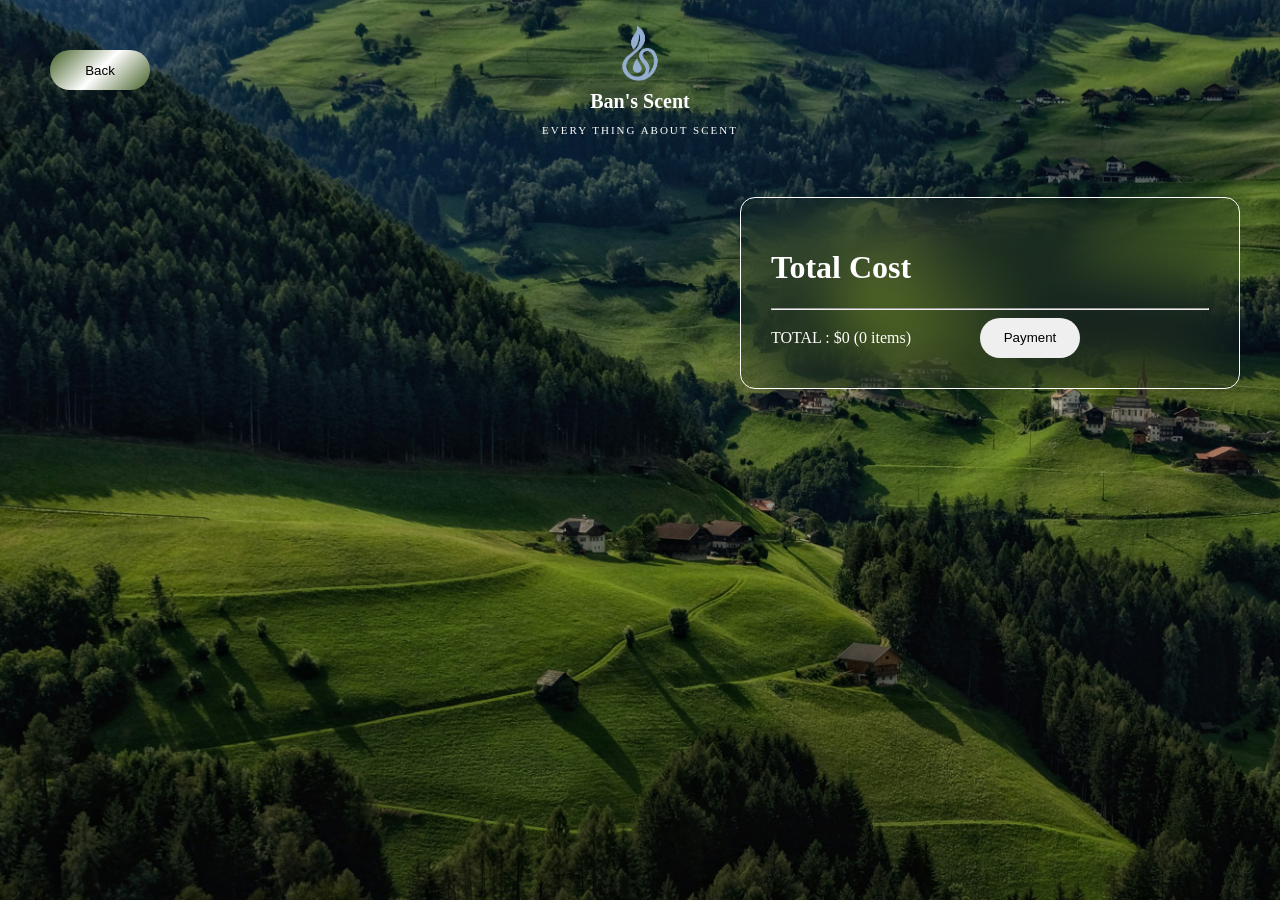
<file: cart.html>
<!doctype html>
<html lang="en">
  <head>
    <meta charset="UTF-8" />
    <meta name="viewport" content="width=device-width, initial-scale=1.0" />
    <title>Cart Section</title>
    <style>
      body {
        background-image: url("../images/review-bg.jpg");
        background-size: cover;
        background-position: center;
        background-repeat: no-repeat;
        background-attachment: fixed;
      }

      /* header css */
      .header {
        display: flex;
        flex-direction: column;
        justify-content: center;
        align-items: center;
        margin-bottom: 0;
        margin-top: 20px;
      }
      .header h1 {
        font-size: 20px;
        margin: 0;
        color: #fff;
      }
      .header p {
        font-size: 11px;
        letter-spacing: 2px;
        text-transform: uppercase;
        color: #fff;
      }
      .logo-image {
        width: 90px;
        height: 70px;
      }
      .logo-image img {
        width: 100%;
        height: 100%;
        object-fit: cover;
      }

      /* card list container css */

      .cart-wrapper {
        display: grid;
        grid-template-columns: 1fr 500px;
        gap: 40px;
        width: 100%;
        max-width: 1200px;
        margin: 50px auto;
        align-items: start;
      }

      .card {
        width: 500px;
        height: 250px;
        display: flex;
        justify-content: space-between;
        border: 1px solid #fff;
        background: rgba(255, 255, 255, 0.1);
        backdrop-filter: blur(30px);
        border-radius: 15px;
        color: #fff;
        margin-bottom: 30px;
      }

      .card-image {
        width: 150px;
        height: 150px;
        margin: 30px;
      }
      .card-image img {
        width: 100%;
        height: 100%;
        object-fit: contain;
      }
      .card-about {
        padding: 20px;
      }

      .delivery-btn {
        width: 80px;
        height: 40px;
        background-color: gray;
        border: none;
        color: #000;
        border-radius: 20px;
        transition: 0.4s;
      }
      .delivery-btn:hover {
        transform: translateY(-3px);
        box-shadow: 0 0 30px gray;
      }
      .remove-from-cart-btn {
        width: 80px;
        height: 40px;
        background-color: red;
        color: #fff;
        border: none;
        border-radius: 20px;
        transition: 0.4s;
        margin-left: 10px;
      }
      .remove-from-cart-btn:hover {
        transform: translateY(-3px);
        box-shadow: 0 0 30px red;
      }

      /* calculate total section */

      .total-price-container {
        border: 1px solid #fff;
        border-radius: 15px;
        padding: 30px;
        color: #fff;
        backdrop-filter: blur(30px);
      }

      .item-list {
        padding-left: 30px;
      }

      .item-list li {
        display: flex;
        align-items: center;
        gap: 20px;
      }

      .item-list h3 {
        flex: 1;
      }

      .item-list p {
        margin: 0;
      }

      .pay {
        width: 100px;
        height: 40px;
        border: none;
        border-radius: 20px;
        margin-left: 65px;
      }

      .back {
        position: absolute;
        top: 50px;
        left: 50px;
        width: 100px;
        height: 40px;
        border-radius: 20px;
        border: none;
        background: linear-gradient(135deg, #435f25, #fff, #435f25);
        color: #000;
      }

      @media (max-width: 600px) {
        body {
          background-attachment: scroll;
        } /* ---------- HEADER ---------- */
        .header {
          margin-top: 10px;
        }
        .header h1 {
          font-size: 17px;
        }
        .header p {
          font-size: 9px;
          letter-spacing: 1.5px;
        }
        .logo-image {
          width: 65px;
          height: 50px;
        } /* ---------- CART WRAPPER ---------- */
        .cart-wrapper {
          display: flex;
          flex-direction: column;
          align-items: center;
          width: 100%;
          max-width: 100%;
          gap: 20px;
          margin: 25px auto;
        } /* ---------- CARD LIST ---------- */
        .card-list {
          width: 50%;
          display: flex;
          flex-direction: column;
          align-items: center;
        } /* ---------- PRODUCT CARD ---------- */
        .card {
          width: 90%;
          max-width: 400px;
          height: 160px;
          margin-bottom: 15px;
          border-radius: 12px;
        } /* ---------- PRODUCT IMAGE ---------- */
        .card-image {
          width: 90px;
          height: 90px;
          margin: 20px 10px;
        } /* ---------- PRODUCT INFO ---------- */
        .card-about {
          padding: 12px;
          font-size: 12px;
          flex: 1;
        }
        .card-about h2 {
          font-size: 16px;
          margin: 0 0 5px;
        }
        .card-about p {
          font-size: 11px;
          margin: 4px 0;
        } /* ---------- BUTTONS ---------- */
        .delivery-btn,
        .remove-from-cart-btn {
          width: 65px;
          height: 30px;
          font-size: 10px;
          border-radius: 15px;
        }
        .remove-from-cart-btn {
          margin-left: 4px;
        } /* ---------- TOTAL PRICE ---------- */
        .total-price-container {
          width: 90%;
          max-width: 500px;
          padding: 18px;
          border-radius: 12px;
          font-size: 12px;
          box-sizing: border-box;
        }
        .item-list {
          padding-left: 18px;
        }
        .item-list li {
          gap: 10px;
        }
        .item-list h3 {
          font-size: 13px;
        }
        .item-list p {
          font-size: 12px;
        } /* ---------- PAY BUTTON ---------- */
        .pay {
          width: 80px;
          height: 32px;
          margin-left: 0;
          font-size: 11px;
        } /* ---------- BACK BUTTON ---------- */
        .back {
          position: static;
          display: block;
          width: 75px;
          height: 32px;
          margin: 10px auto 25px;
          font-size: 11px;
        }
      }
    </style>
  </head>
  <body>
    <!-- header page start -->

    <div class="header">
      <div class="logo-image">
        <img src="images/logo-darkmode.png" />
      </div>
      <h1>Ban's Scent</h1>
      <p>every thing about scent</p>
      <div class="menu-list">
        <a href="index.html"></a>
        <a href="#"></a>
        <a href="#"></a>
        <a href="#"></a>
        <a href="#"></a>
      </div>
    </div>

    <!-- header page end -->

    <div class="cart-wrapper">
      <div class="card-list"></div>

      <div class="total-price-container">
        <div class="total-price"></div>
      </div>
    </div>
    <button onclick="window.location.href = './shop.html'" class="back">
      Back
    </button>

    <script type="module" src="./JavaScript/cart.js"></script>
  </body>
</html>
</file>
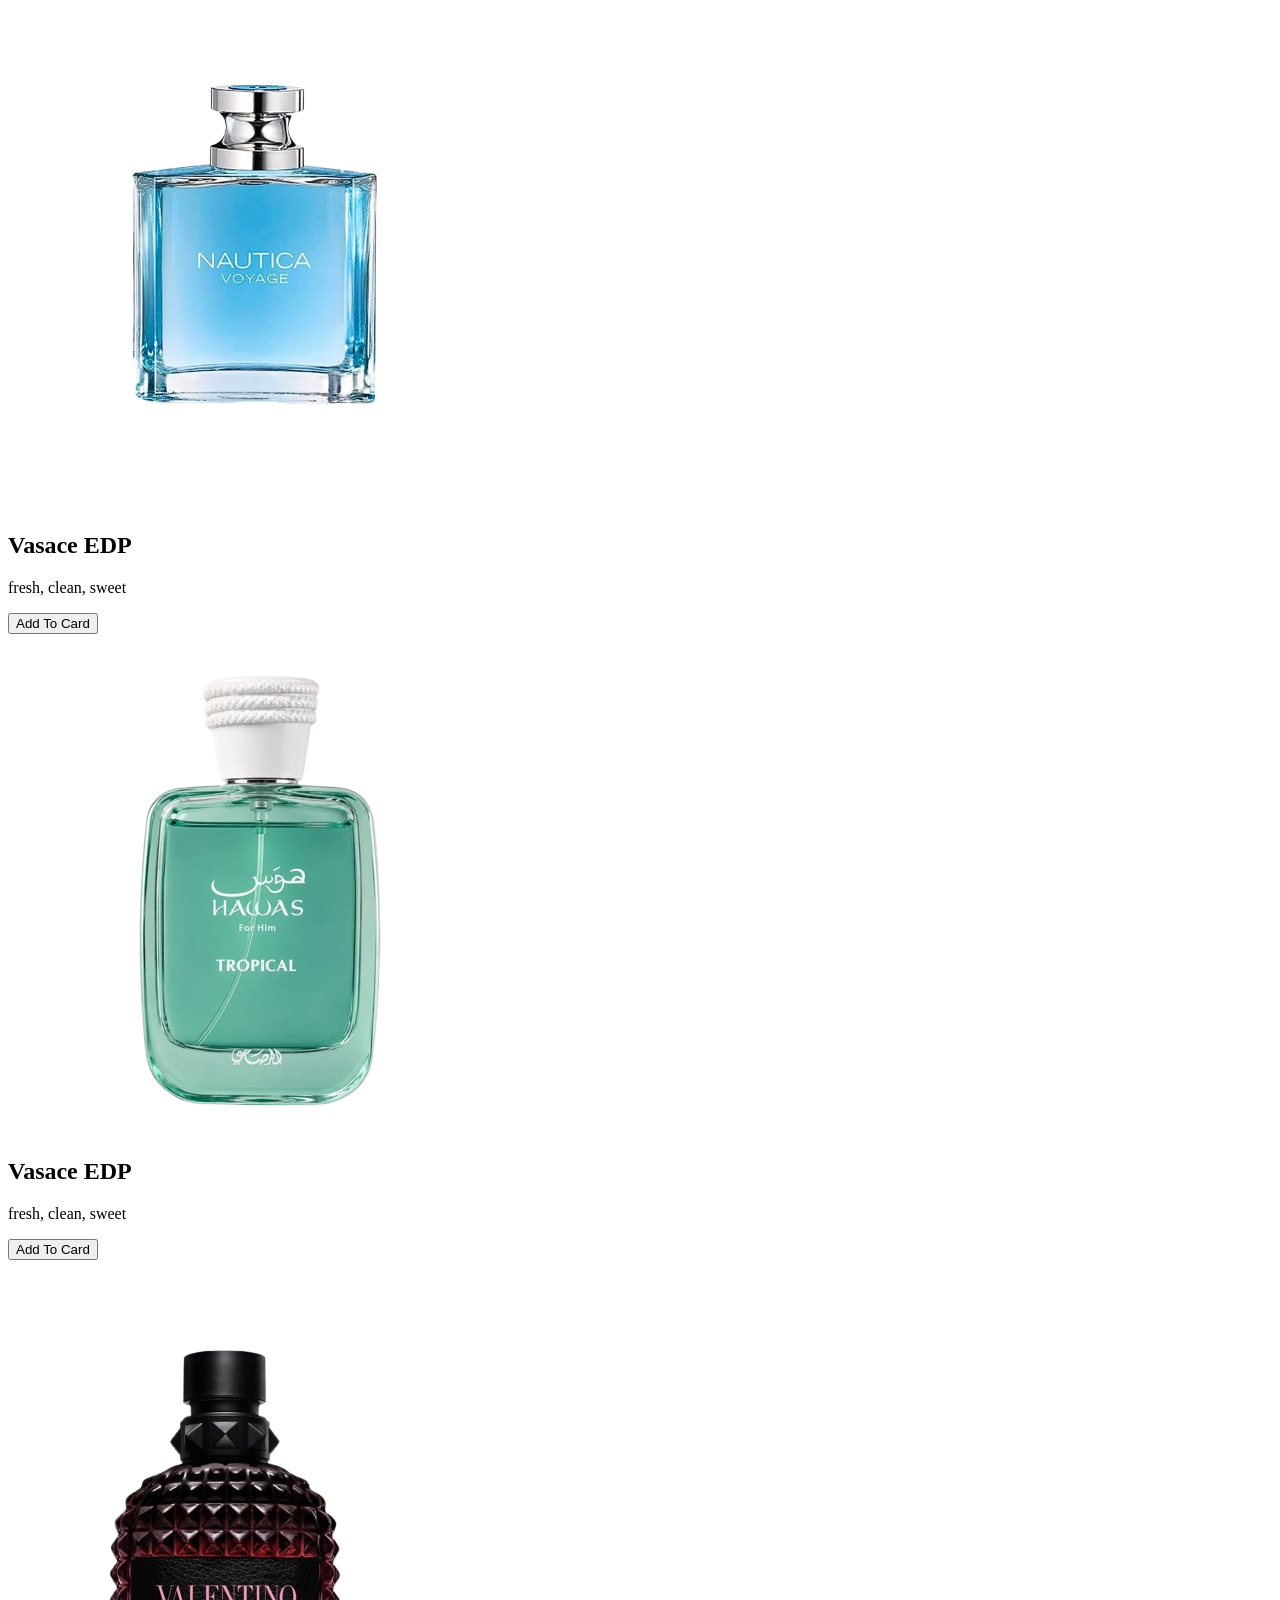
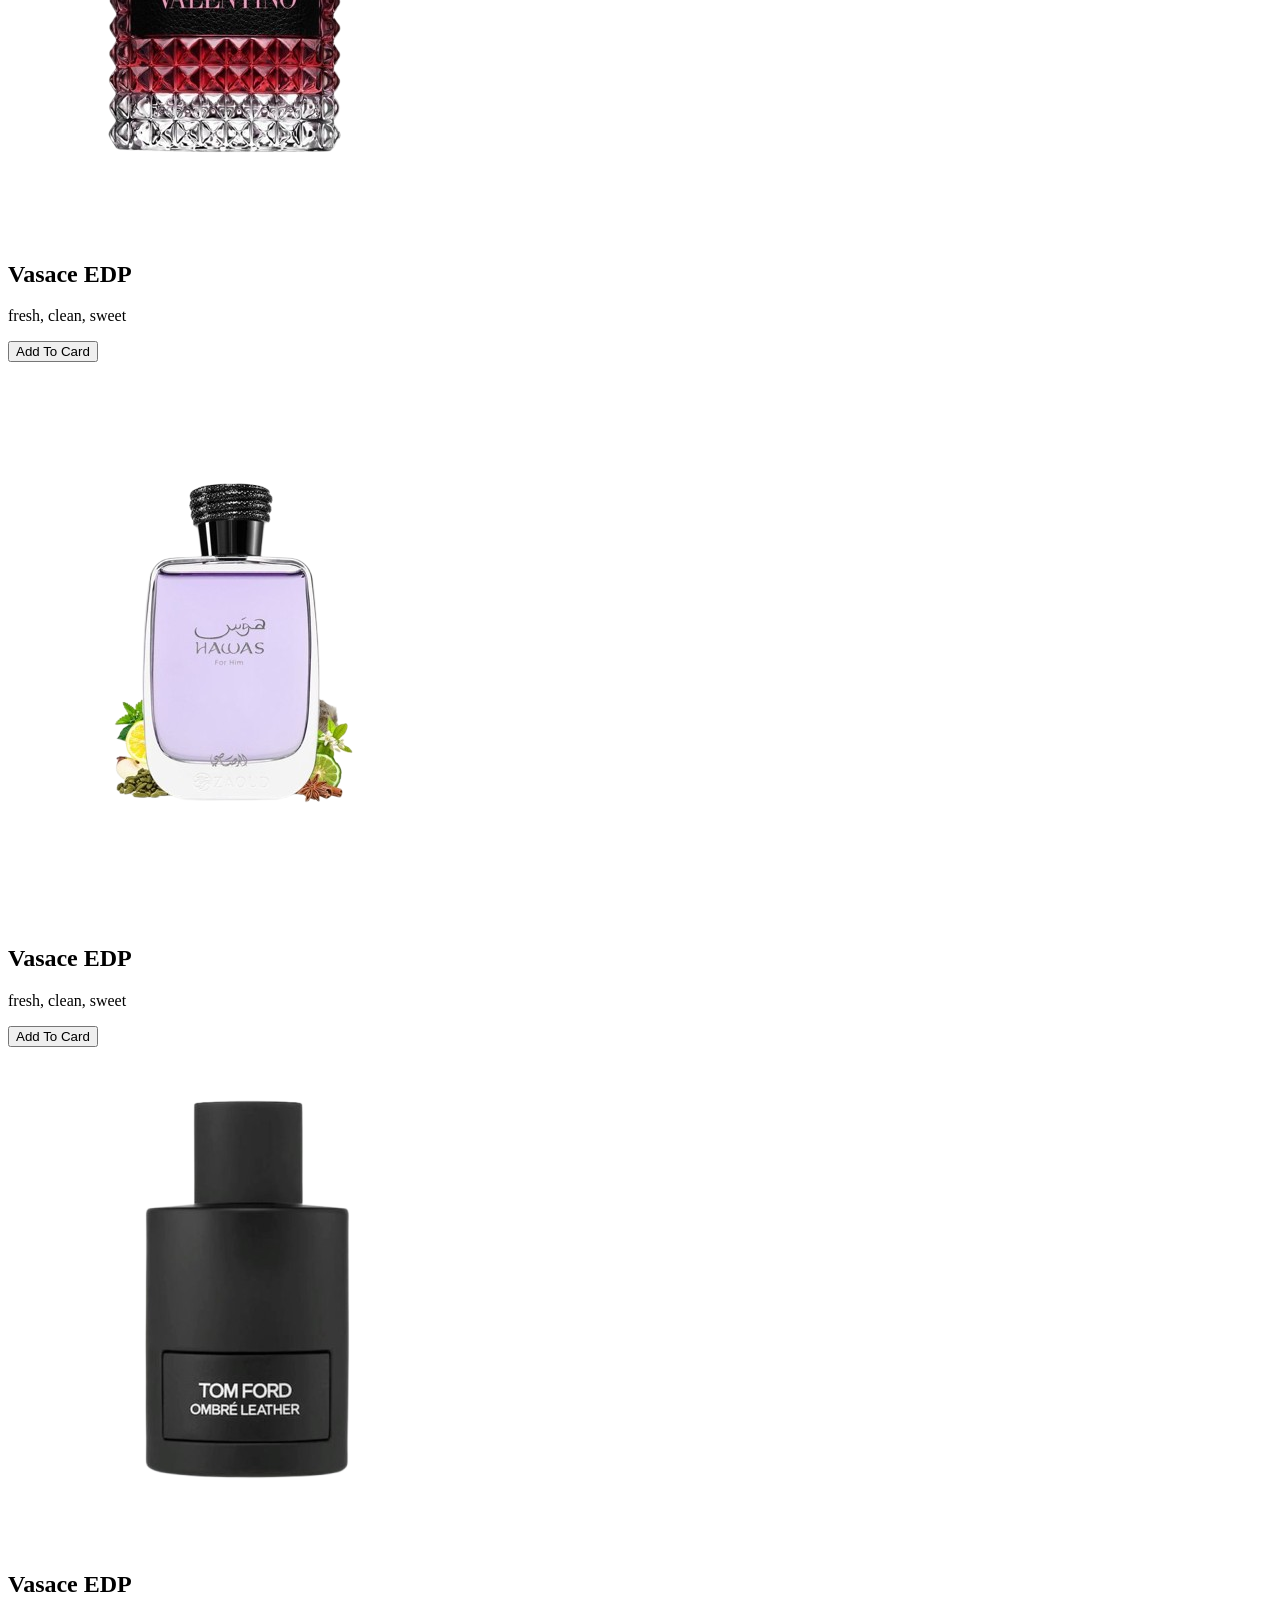
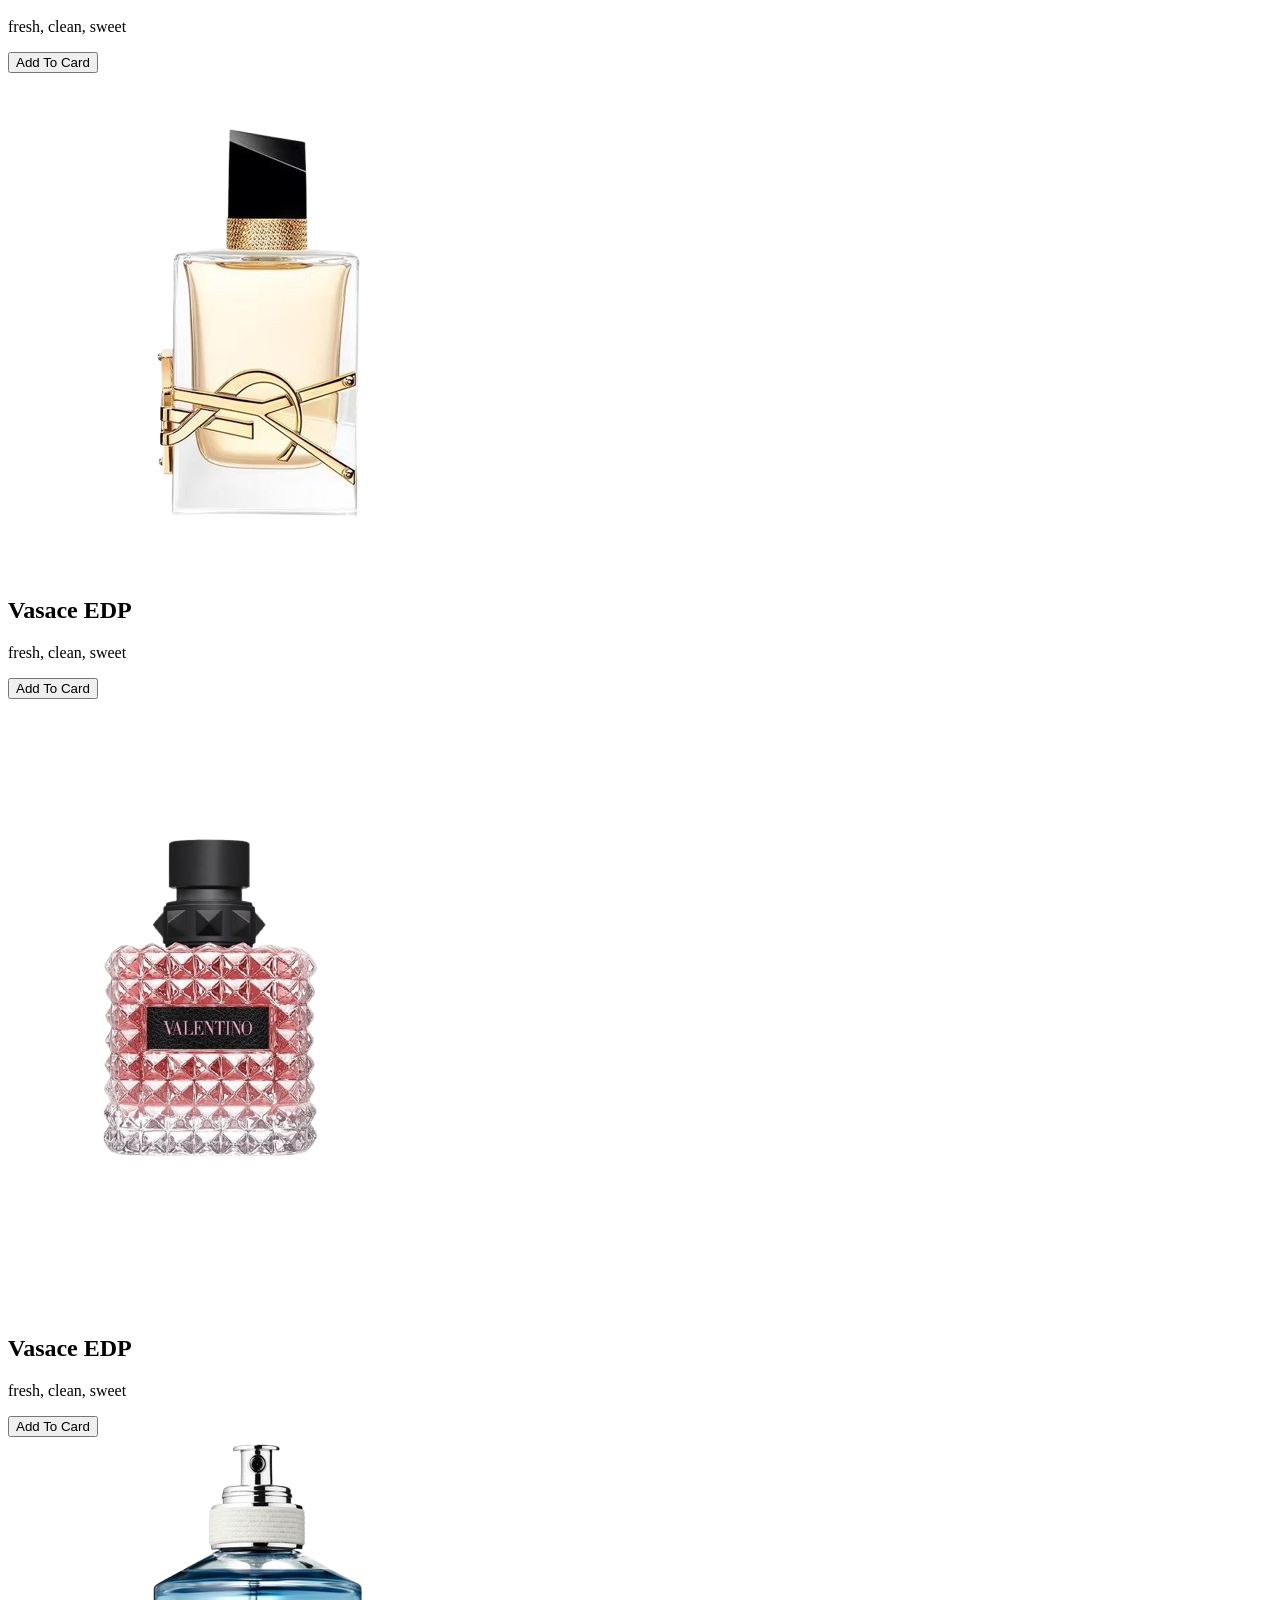
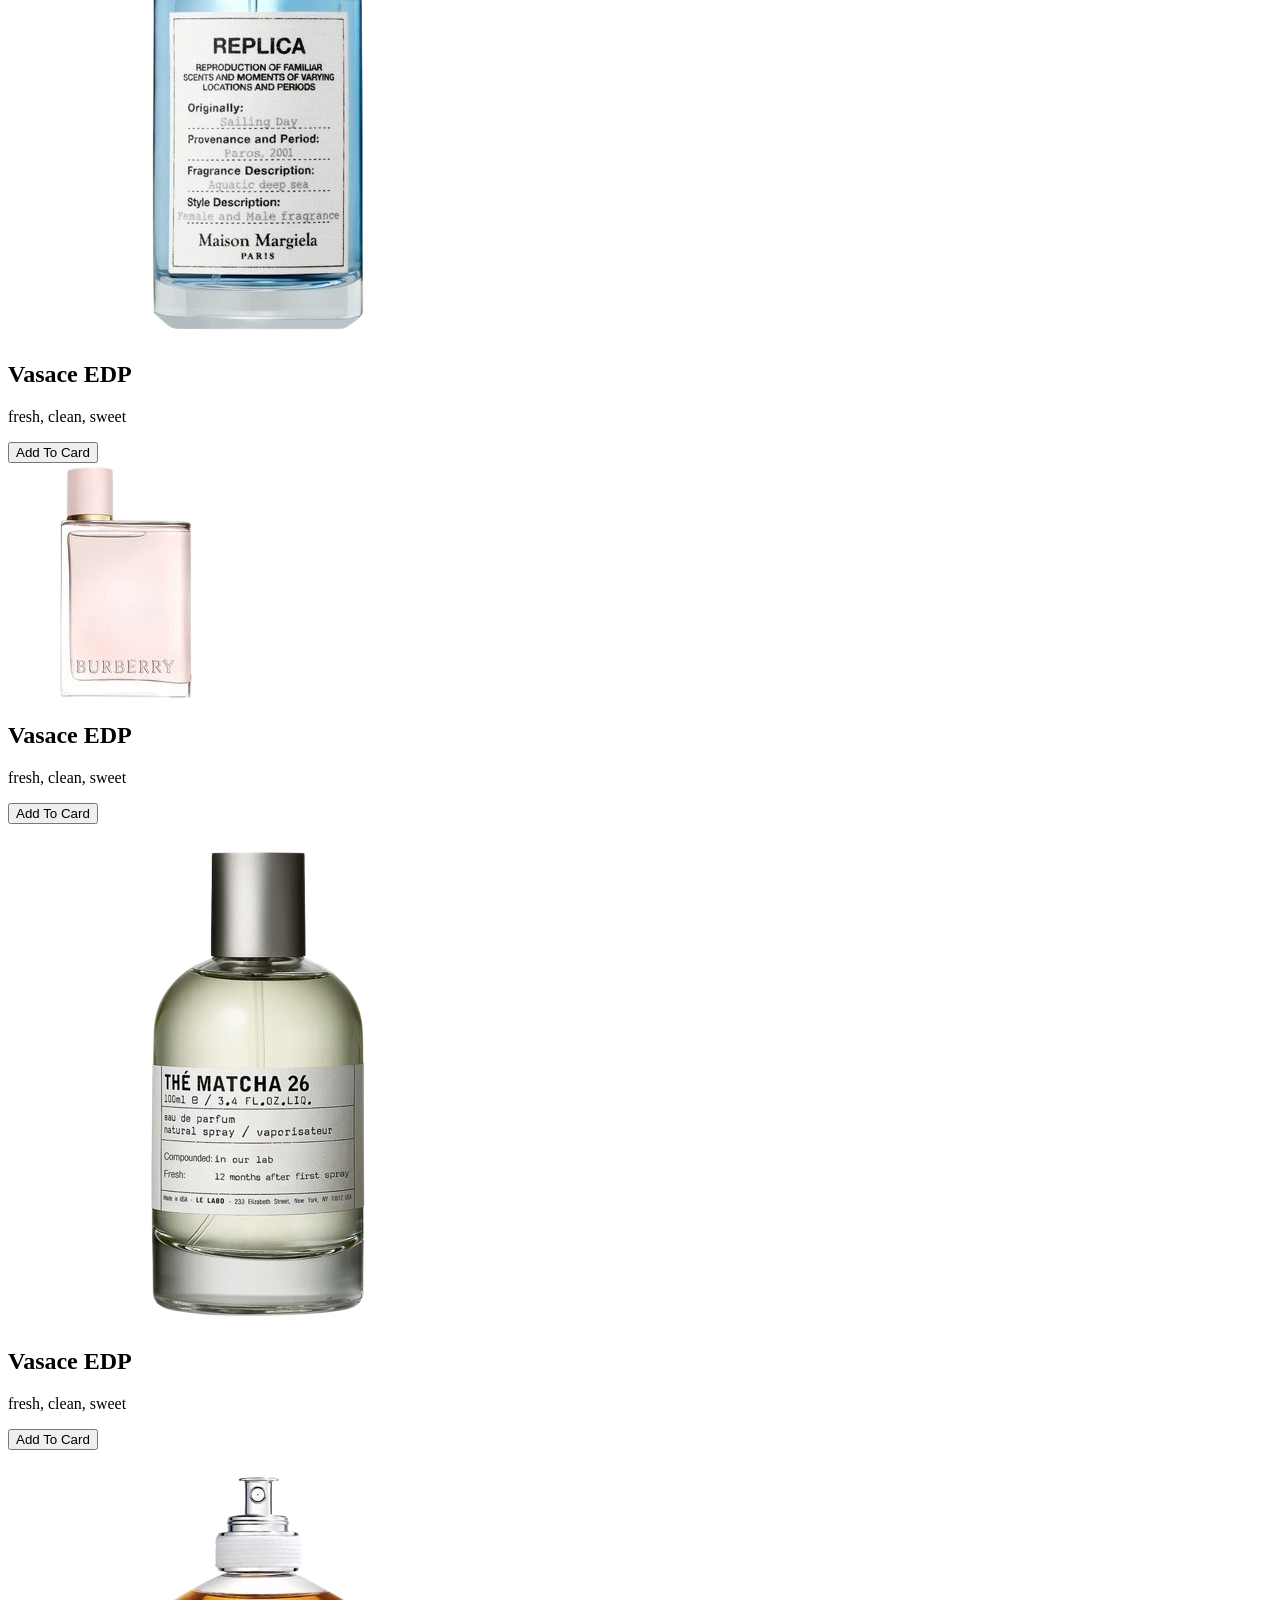
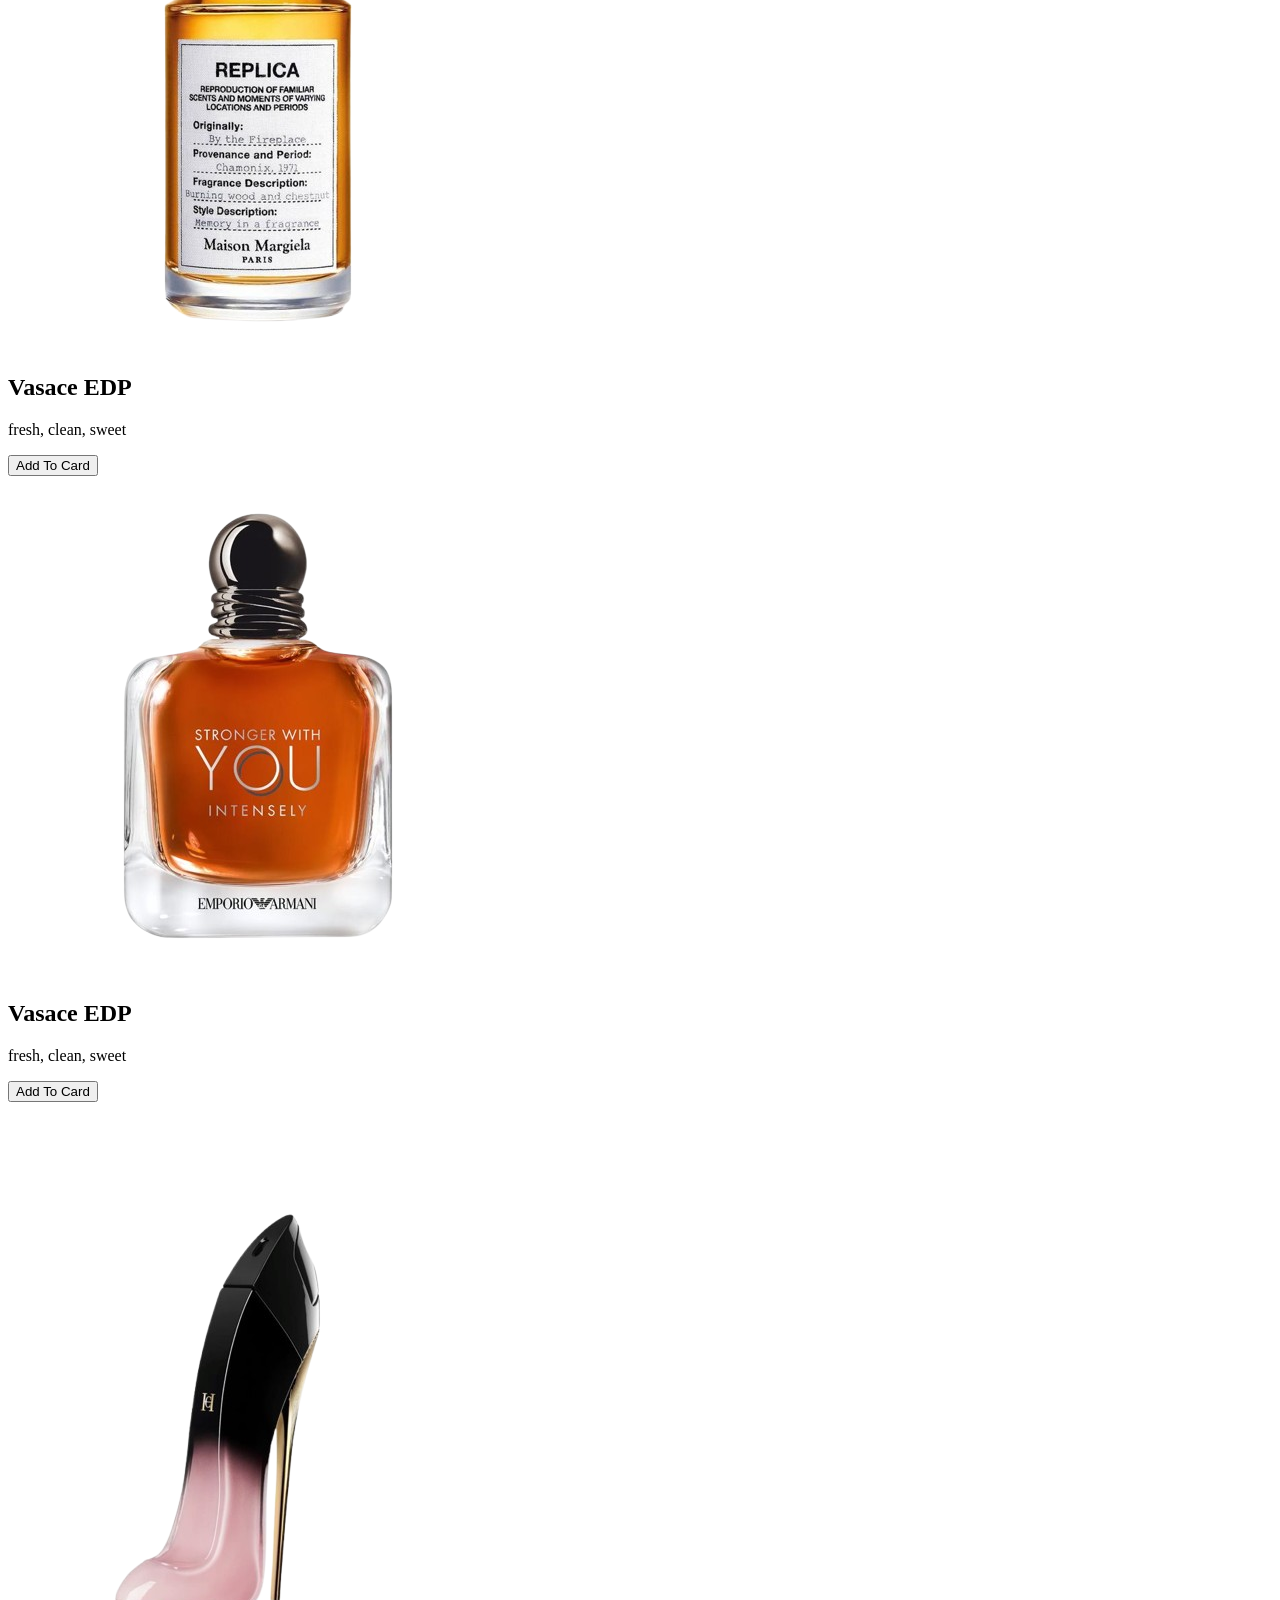
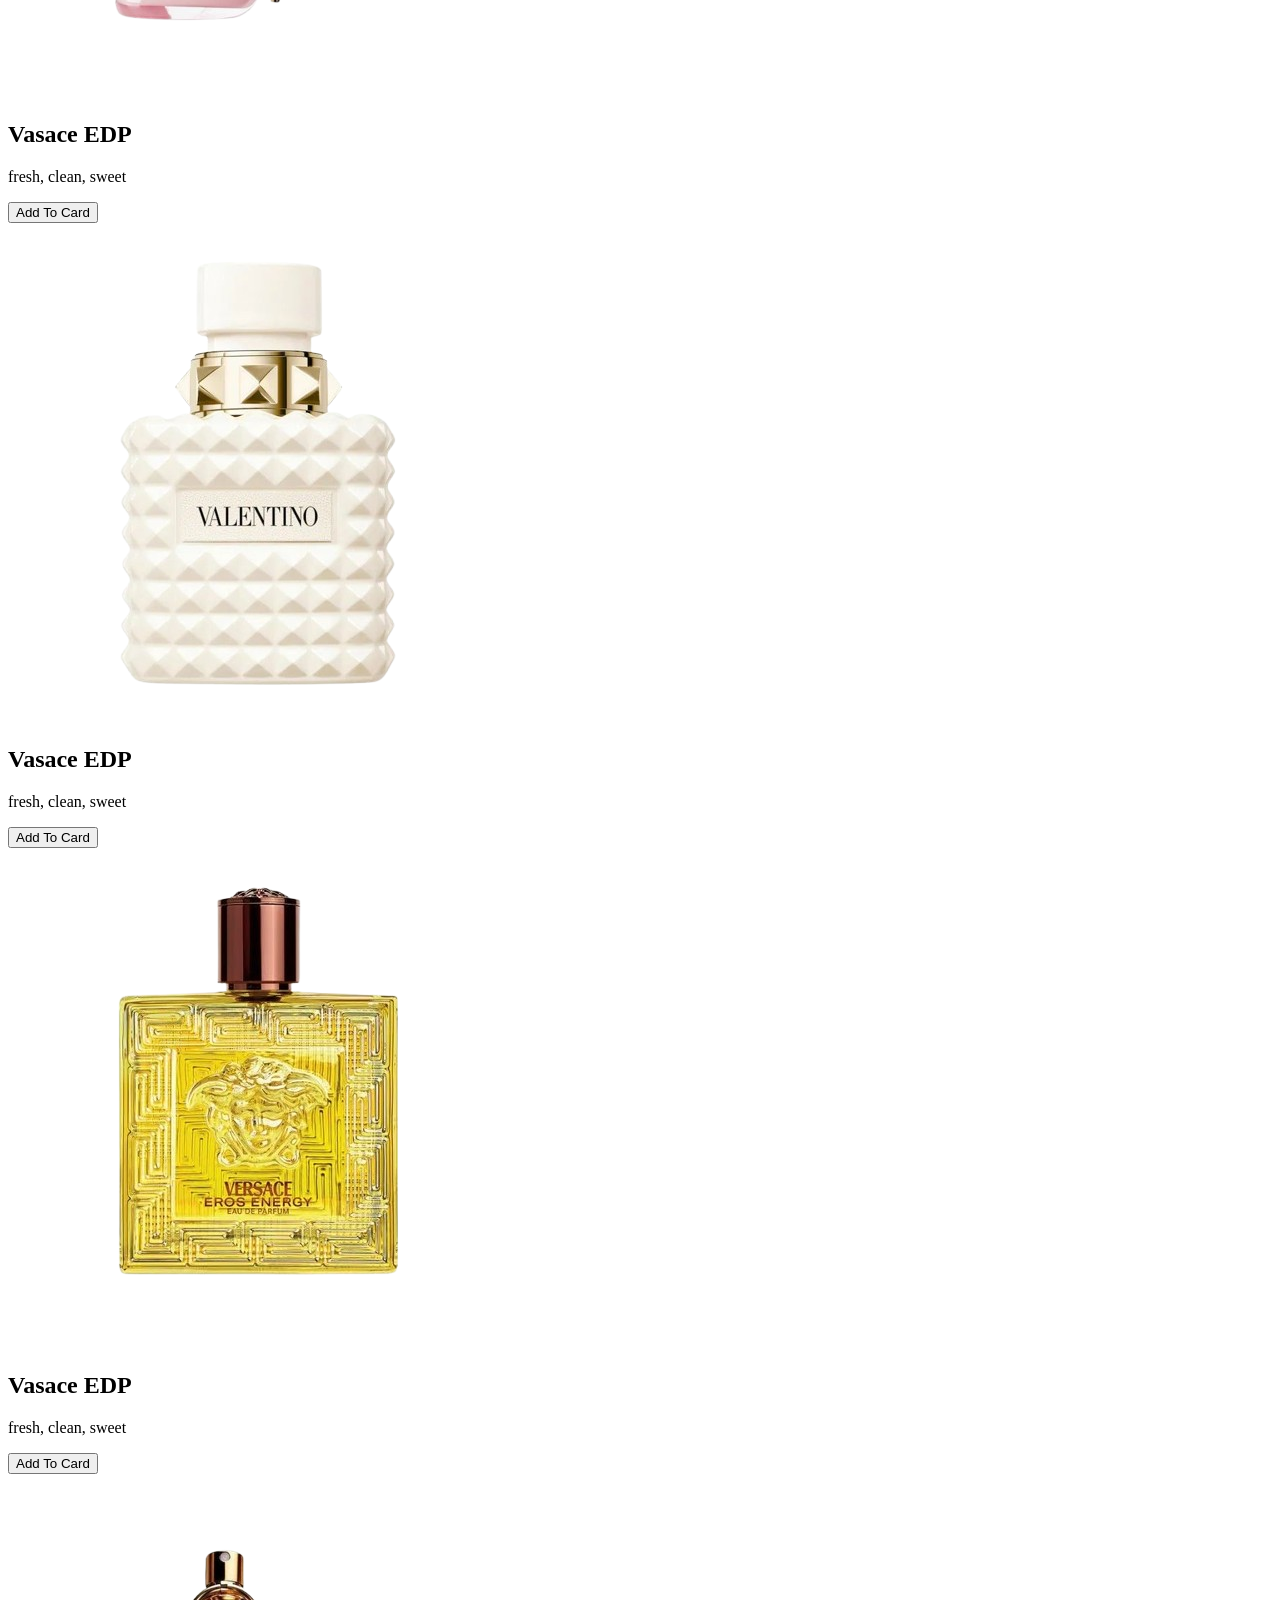
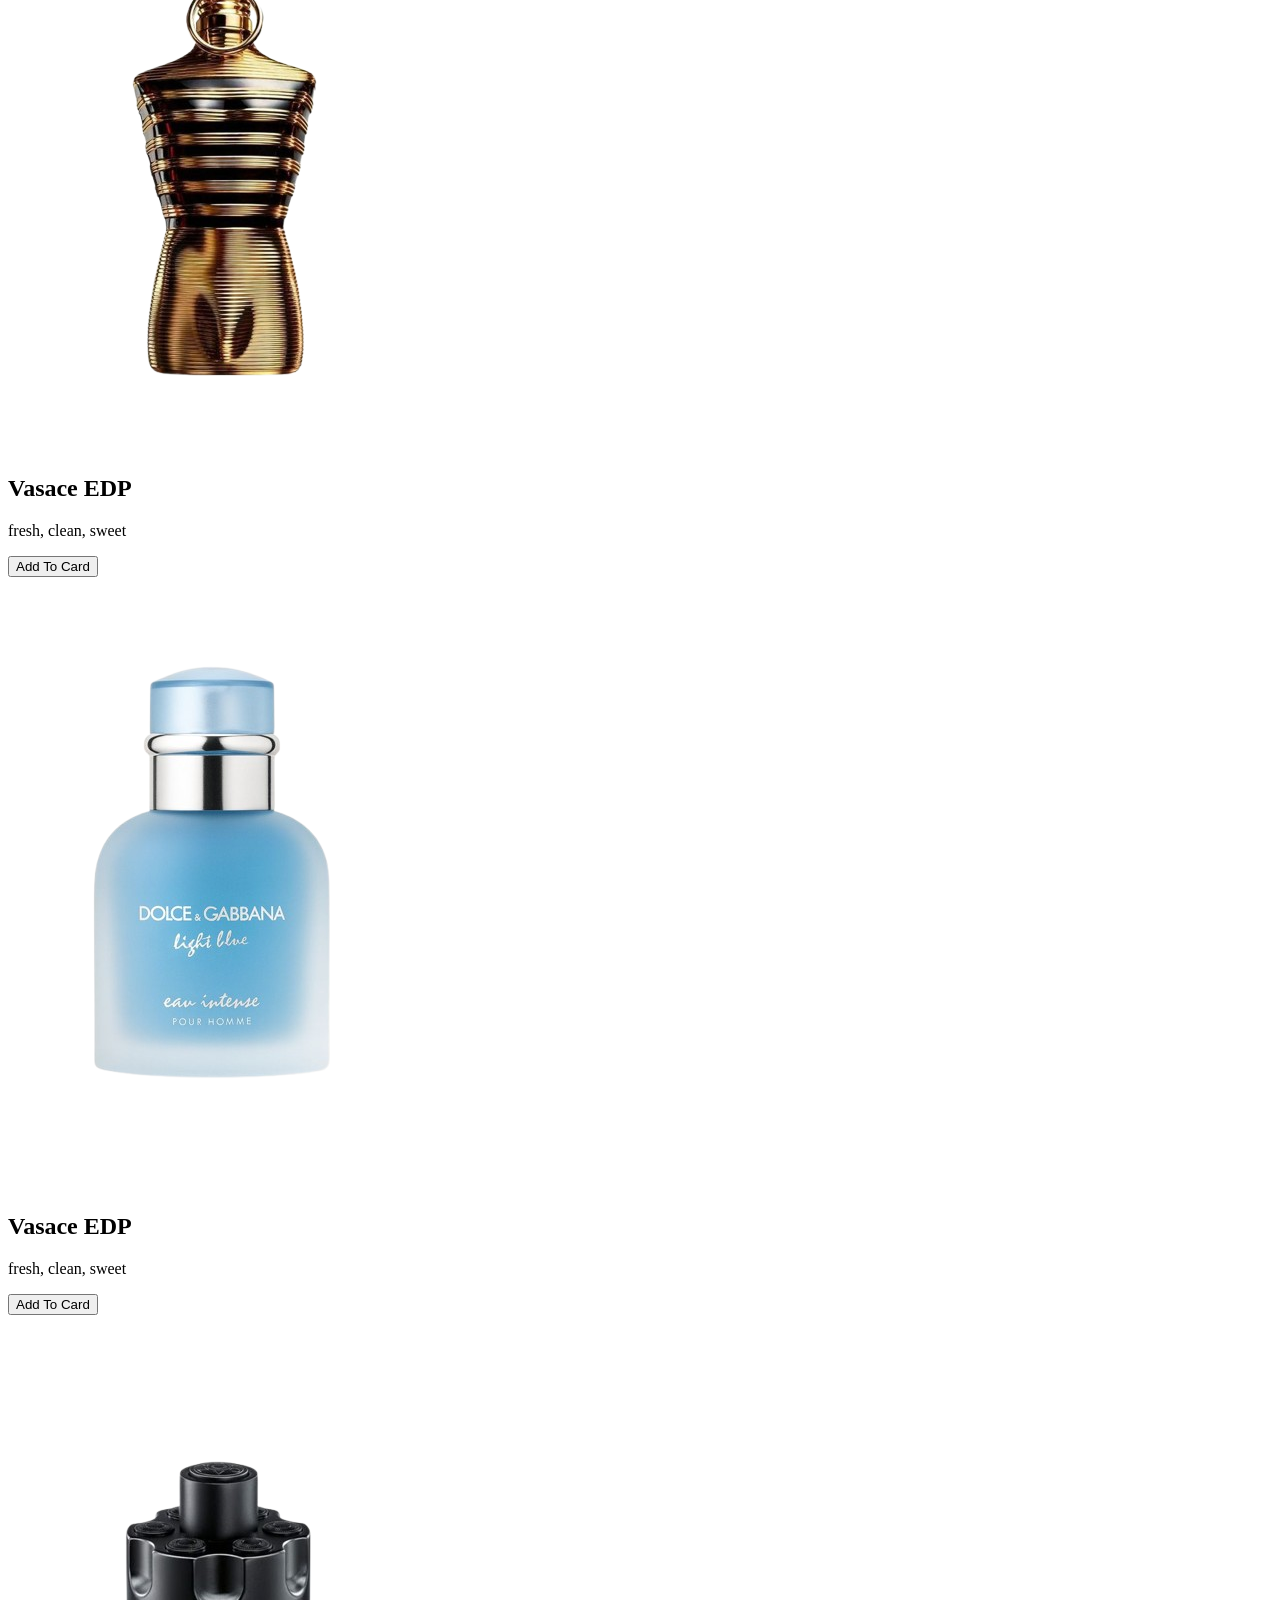
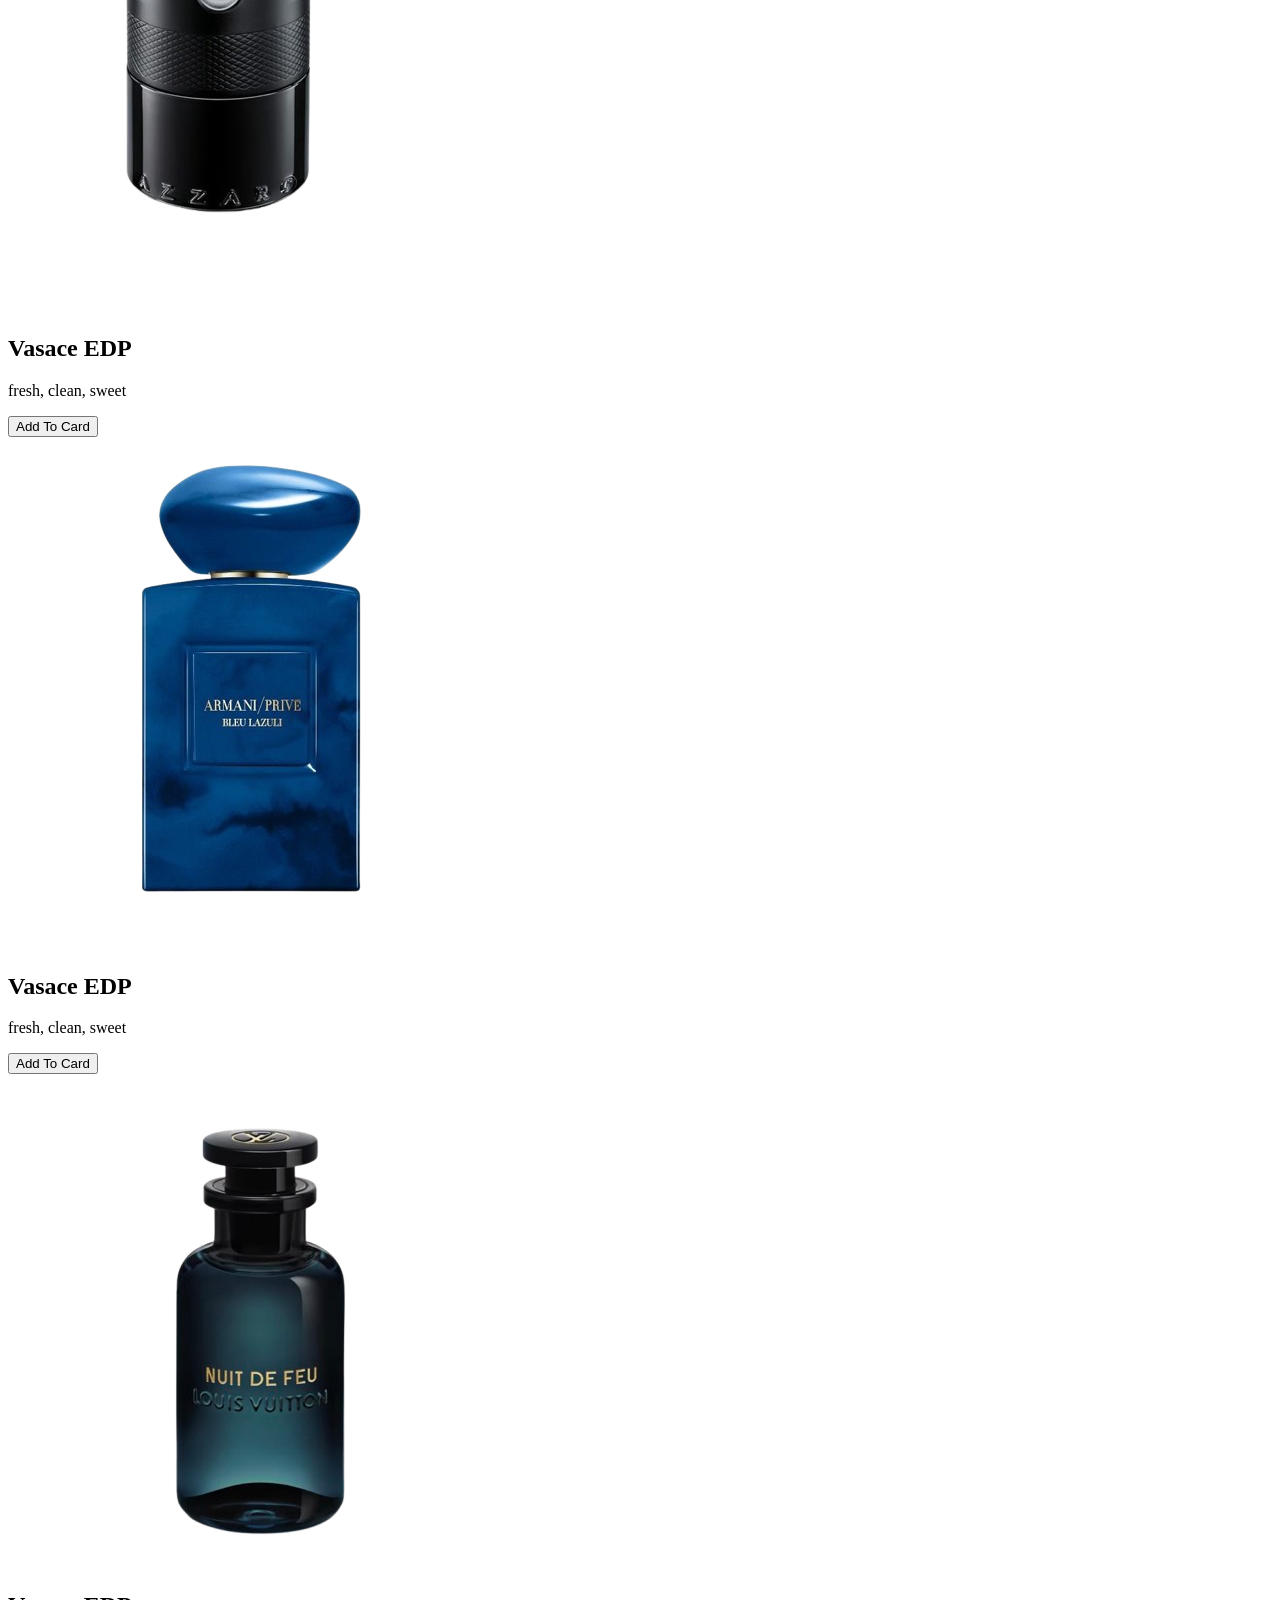
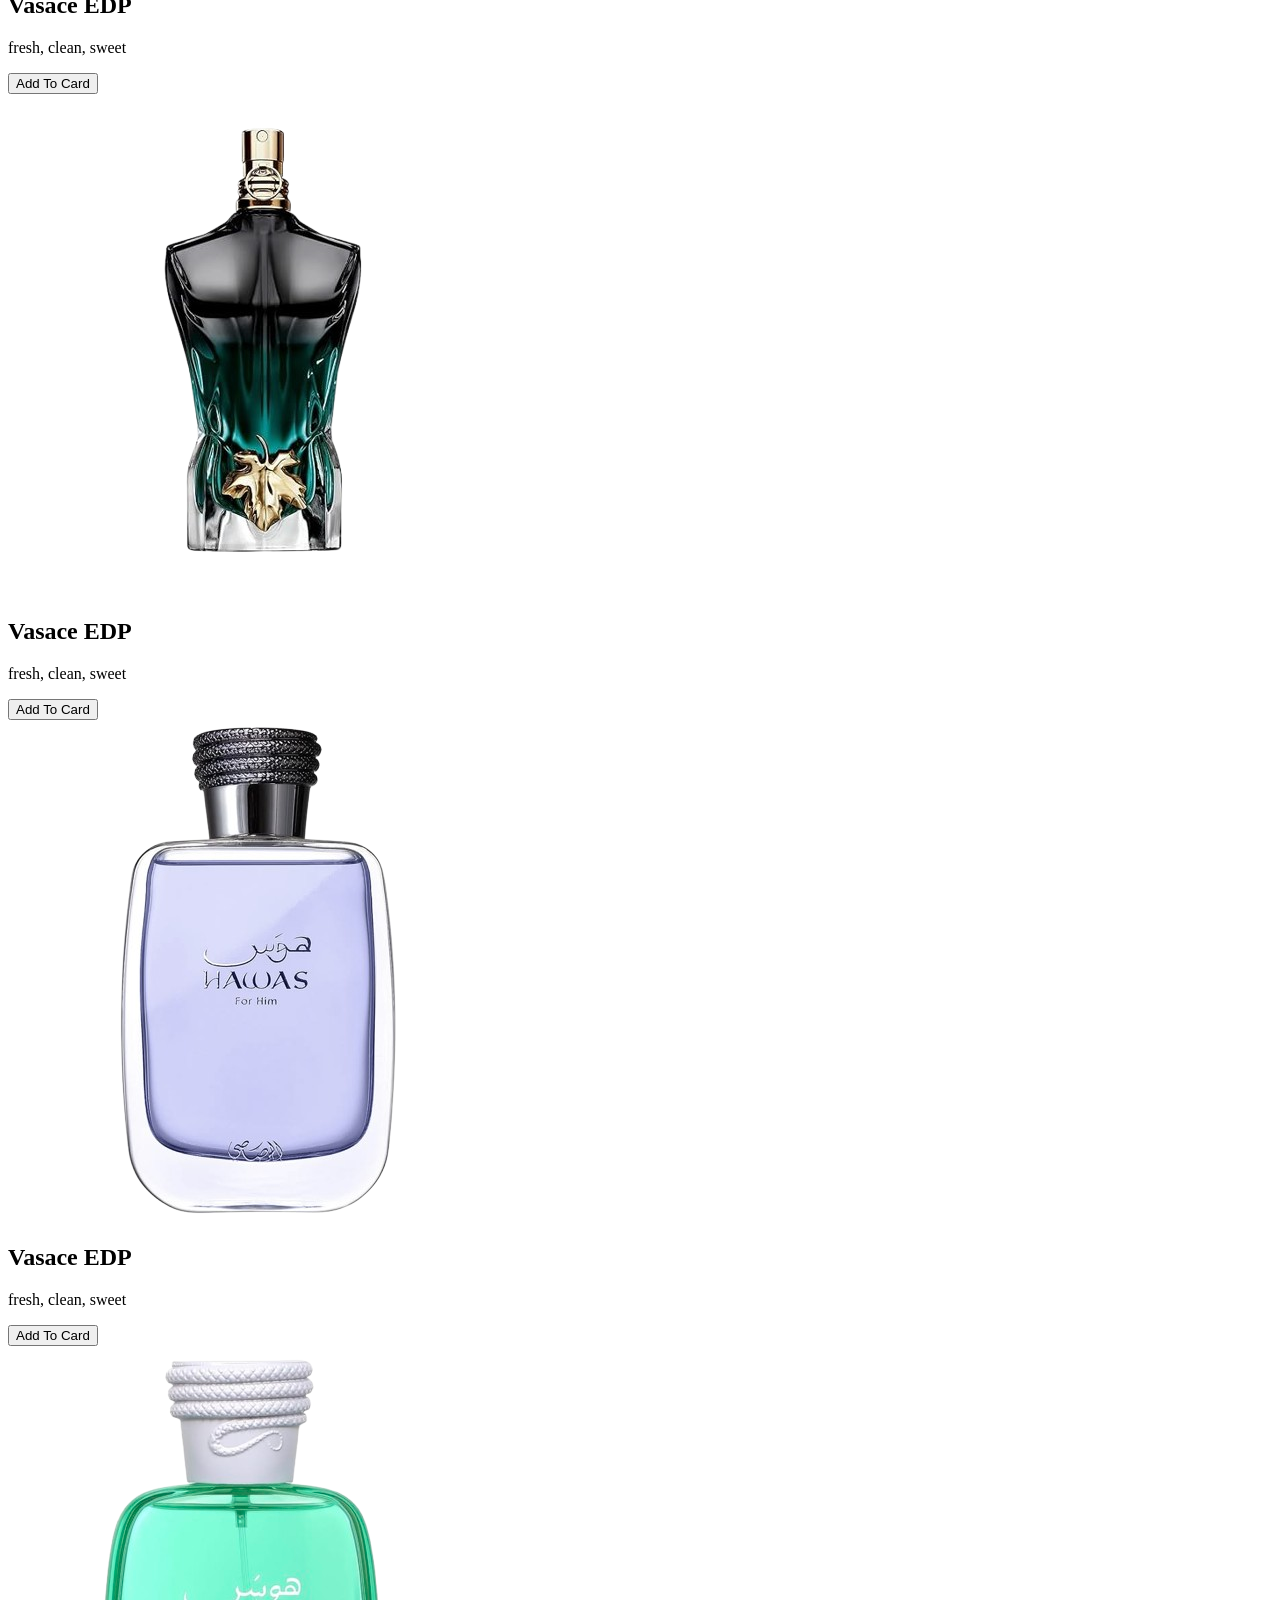
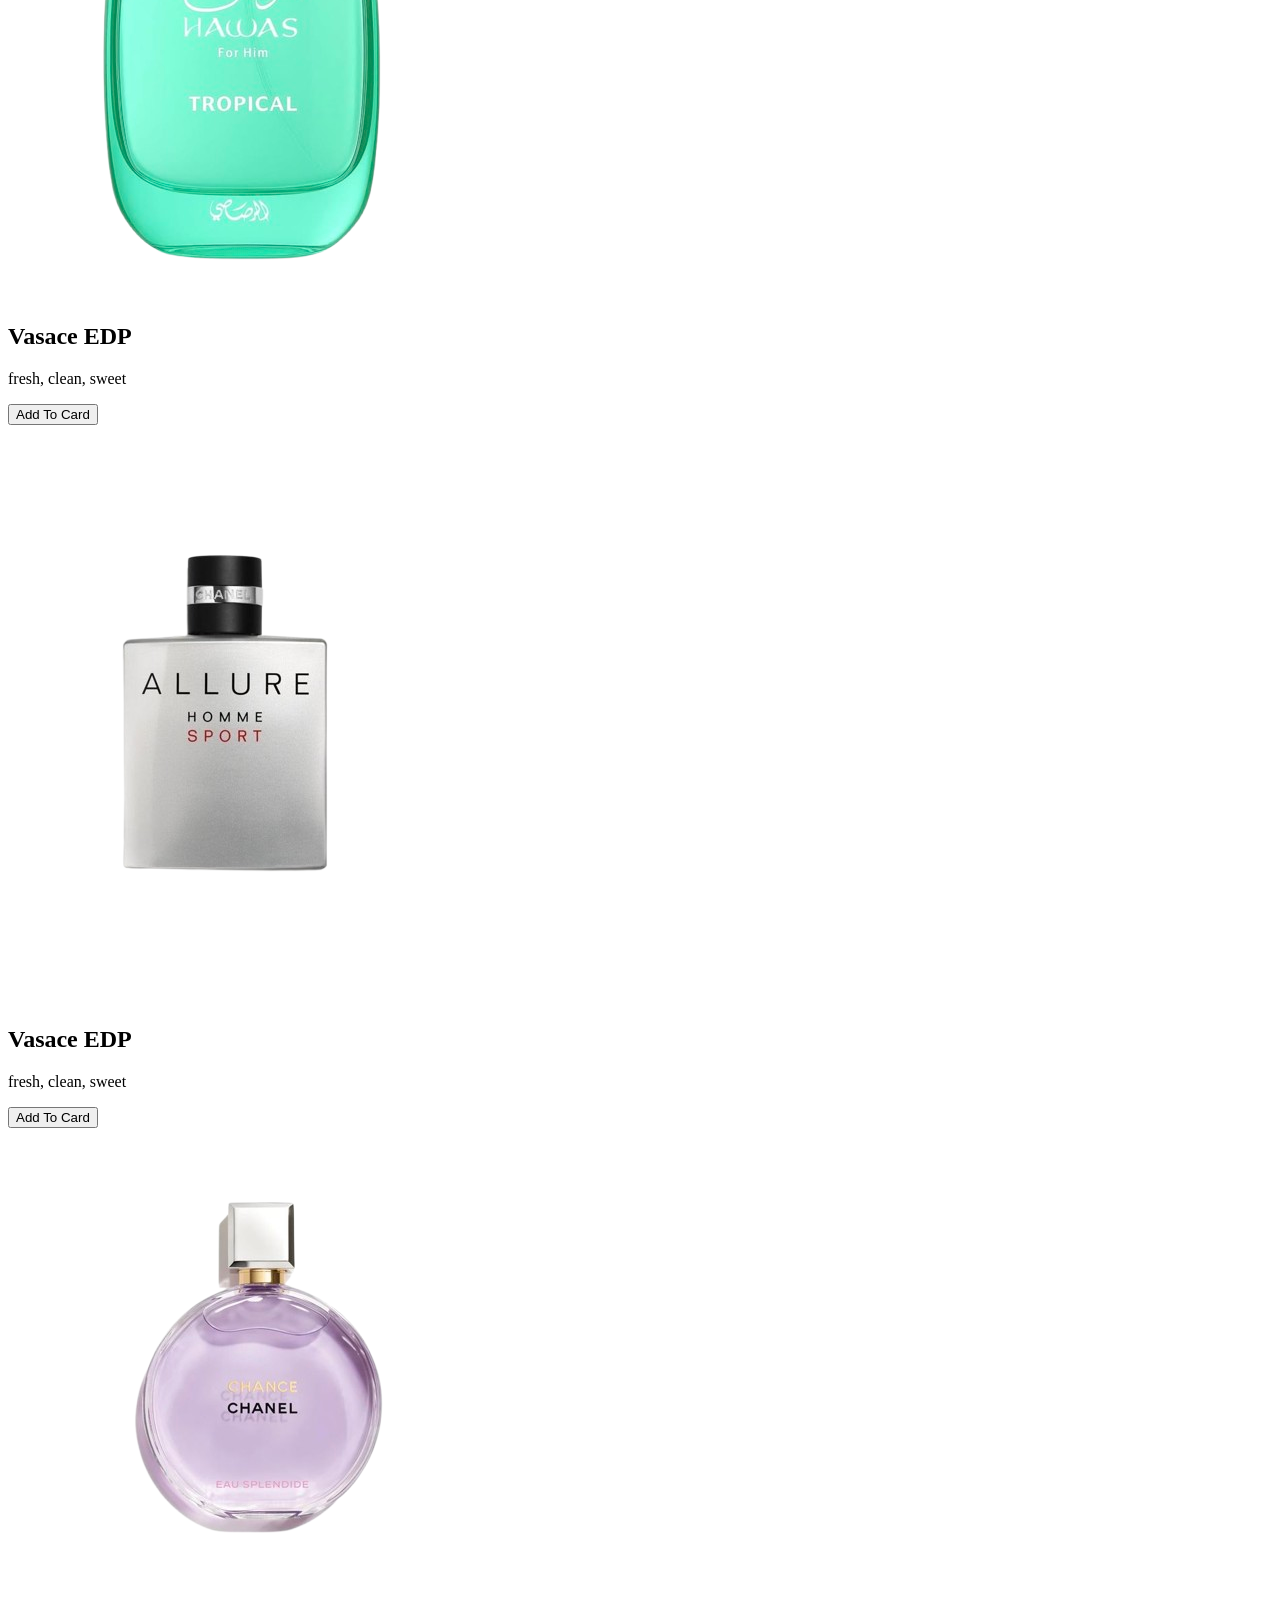
<file: cover.html>
<!DOCTYPE html>
<html lang="en">
<head>
  <meta charset="UTF-8">
  <meta name="viewport" content="width=device-width, initial-scale=1.0">
  <title>Document</title>
</head>
<body>
  <div class="availible-item">
        <div class="availible-item-image">
          <img src="image/item-12.png" />
        </div>
        <div class="availible-item-about">
          <h2>Vasace EDP</h2>
          <p>fresh, clean, sweet</p>
          <button>Add To Card</button>
        </div>
      </div>

      <div class="availible-item">
        <div class="availible-item-image">
          <img src="image/item-14.png" />
        </div>
        <div class="availible-item-about">
          <h2>Vasace EDP</h2>
          <p>fresh, clean, sweet</p>
          <button>Add To Card</button>
        </div>
      </div>

      <div class="availible-item">
        <div class="availible-item-image">
          <img src="image/item-15.png" />
        </div>
        <div class="availible-item-about">
          <h2>Vasace EDP</h2>
          <p>fresh, clean, sweet</p>
          <button>Add To Card</button>
        </div>
      </div>

      <div class="availible-item">
        <div class="availible-item-image">
          <img src="image/item-16.png" />
        </div>
        <div class="availible-item-about">
          <h2>Vasace EDP</h2>
          <p>fresh, clean, sweet</p>
          <button>Add To Card</button>
        </div>
      </div>

      <div class="availible-item">
        <div class="availible-item-image">
          <img src="image/item-17.png" />
        </div>
        <div class="availible-item-about">
          <h2>Vasace EDP</h2>
          <p>fresh, clean, sweet</p>
          <button>Add To Card</button>
        </div>
      </div>

      <div class="availible-item">
        <div class="availible-item-image">
          <img src="image/item-18.png" />
        </div>
        <div class="availible-item-about">
          <h2>Vasace EDP</h2>
          <p>fresh, clean, sweet</p>
          <button>Add To Card</button>
        </div>
      </div>

      <div class="availible-item">
        <div class="availible-item-image">
          <img src="image/item-19.png" />
        </div>
        <div class="availible-item-about">
          <h2>Vasace EDP</h2>
          <p>fresh, clean, sweet</p>
          <button>Add To Card</button>
        </div>
      </div>

      <div class="availible-item">
        <div class="availible-item-image">
          <img src="image/item-20.png" />
        </div>
        <div class="availible-item-about">
          <h2>Vasace EDP</h2>
          <p>fresh, clean, sweet</p>
          <button>Add To Card</button>
        </div>
      </div>

      <div class="availible-item">
        <div class="availible-item-image">
          <img src="image/item-21.png" />
        </div>
        <div class="availible-item-about">
          <h2>Vasace EDP</h2>
          <p>fresh, clean, sweet</p>
          <button>Add To Card</button>
        </div>
      </div>

      <div class="availible-item">
        <div class="availible-item-image">
          <img src="image/item-22.png" />
        </div>
        <div class="availible-item-about">
          <h2>Vasace EDP</h2>
          <p>fresh, clean, sweet</p>
          <button>Add To Card</button>
        </div>
      </div>

      <div class="availible-item">
        <div class="availible-item-image">
          <img src="image/item-23.png" />
        </div>
        <div class="availible-item-about">
          <h2>Vasace EDP</h2>
          <p>fresh, clean, sweet</p>
          <button>Add To Card</button>
        </div>
      </div>

      <div class="availible-item">
        <div class="availible-item-image">
          <img src="image/item-5.png" />
        </div>
        <div class="availible-item-about">
          <h2>Vasace EDP</h2>
          <p>fresh, clean, sweet</p>
          <button>Add To Card</button>
        </div>
      </div>

      <div class="availible-item">
        <div class="availible-item-image">
          <img src="image/item-25.png" />
        </div>
        <div class="availible-item-about">
          <h2>Vasace EDP</h2>
          <p>fresh, clean, sweet</p>
          <button>Add To Card</button>
        </div>
      </div>

      <div class="availible-item">
        <div class="availible-item-image">
          <img src="image/item-26.png" />
        </div>
        <div class="availible-item-about">
          <h2>Vasace EDP</h2>
          <p>fresh, clean, sweet</p>
          <button>Add To Card</button>
        </div>
      </div>

      <div class="availible-item">
        <div class="availible-item-image">
          <img src="image/item-11.png" />
        </div>
        <div class="availible-item-about">
          <h2>Vasace EDP</h2>
          <p>fresh, clean, sweet</p>
          <button>Add To Card</button>
        </div>
      </div>

      <div class="availible-item">
        <div class="availible-item-image">
          <img src="image/item-4.png" />
        </div>
        <div class="availible-item-about">
          <h2>Vasace EDP</h2>
          <p>fresh, clean, sweet</p>
          <button>Add To Card</button>
        </div>
      </div>
      <div class="availible-item">
        <div class="availible-item-image">
          <img src="image/item-40.png" />
        </div>
        <div class="availible-item-about">
          <h2>Vasace EDP</h2>
          <p>fresh, clean, sweet</p>
          <button>Add To Card</button>
        </div>
      </div>

      <div class="availible-item">
        <div class="availible-item-image">
          <img src="image/item-30.png" />
        </div>
        <div class="availible-item-about">
          <h2>Vasace EDP</h2>
          <p>fresh, clean, sweet</p>
          <button>Add To Card</button>
        </div>
      </div>

      <div class="availible-item">
        <div class="availible-item-image">
          <img src="image/item-31.png" />
        </div>
        <div class="availible-item-about">
          <h2>Vasace EDP</h2>
          <p>fresh, clean, sweet</p>
          <button>Add To Card</button>
        </div>
      </div>

      <div class="availible-item">
        <div class="availible-item-image">
          <img src="image/item-32.png" />
        </div>
        <div class="availible-item-about">
          <h2>Vasace EDP</h2>
          <p>fresh, clean, sweet</p>
          <button>Add To Card</button>
        </div>
      </div>

      <div class="availible-item">
        <div class="availible-item-image">
          <img src="image/item-3.png" />
        </div>
        <div class="availible-item-about">
          <h2>Vasace EDP</h2>
          <p>fresh, clean, sweet</p>
          <button>Add To Card</button>
        </div>
      </div>
      <div class="availible-item">
        <div class="availible-item-image">
          <img src="image/item-34.png" />
        </div>
        <div class="availible-item-about">
          <h2>Vasace EDP</h2>
          <p>fresh, clean, sweet</p>
          <button>Add To Card</button>
        </div>
      </div>

      <div class="availible-item">
        <div class="availible-item-image">
          <img src="image/item-35.png" />
        </div>
        <div class="availible-item-about">
          <h2>Vasace EDP</h2>
          <p>fresh, clean, sweet</p>
          <button>Add To Card</button>
        </div>
      </div>

      <div class="availible-item">
        <div class="availible-item-image">
          <img src="image/item-36.png" />
        </div>
        <div class="availible-item-about">
          <h2>Vasace EDP</h2>
          <p>fresh, clean, sweet</p>
          <button>Add To Card</button>
        </div>
      </div>

      <div class="availible-item">
        <div class="availible-item-image">
          <img src="image/item-37.png" />
        </div>
        <div class="availible-item-about">
          <h2>Vasace EDP</h2>
          <p>fresh, clean, sweet</p>
          <button>Add To Card</button>
        </div>
      </div>

      <div class="availible-item">
        <div class="availible-item-image">
          <img src="image/item-38.png" />
        </div>
        <div class="availible-item-about">
          <h2>Vasace EDP</h2>
          <p>fresh, clean, sweet</p>
          <button>Add To Card</button>
        </div>
      </div>
      <div class="availible-item">
        <div class="availible-item-image">
          <img src="image/item-6.png" />
        </div>
        <div class="availible-item-about">
          <h2>Vasace EDP</h2>
          <p>fresh, clean, sweet</p>
          <button>Add To Card</button>
        </div>
      </div>
</body>
</html>
</file>
